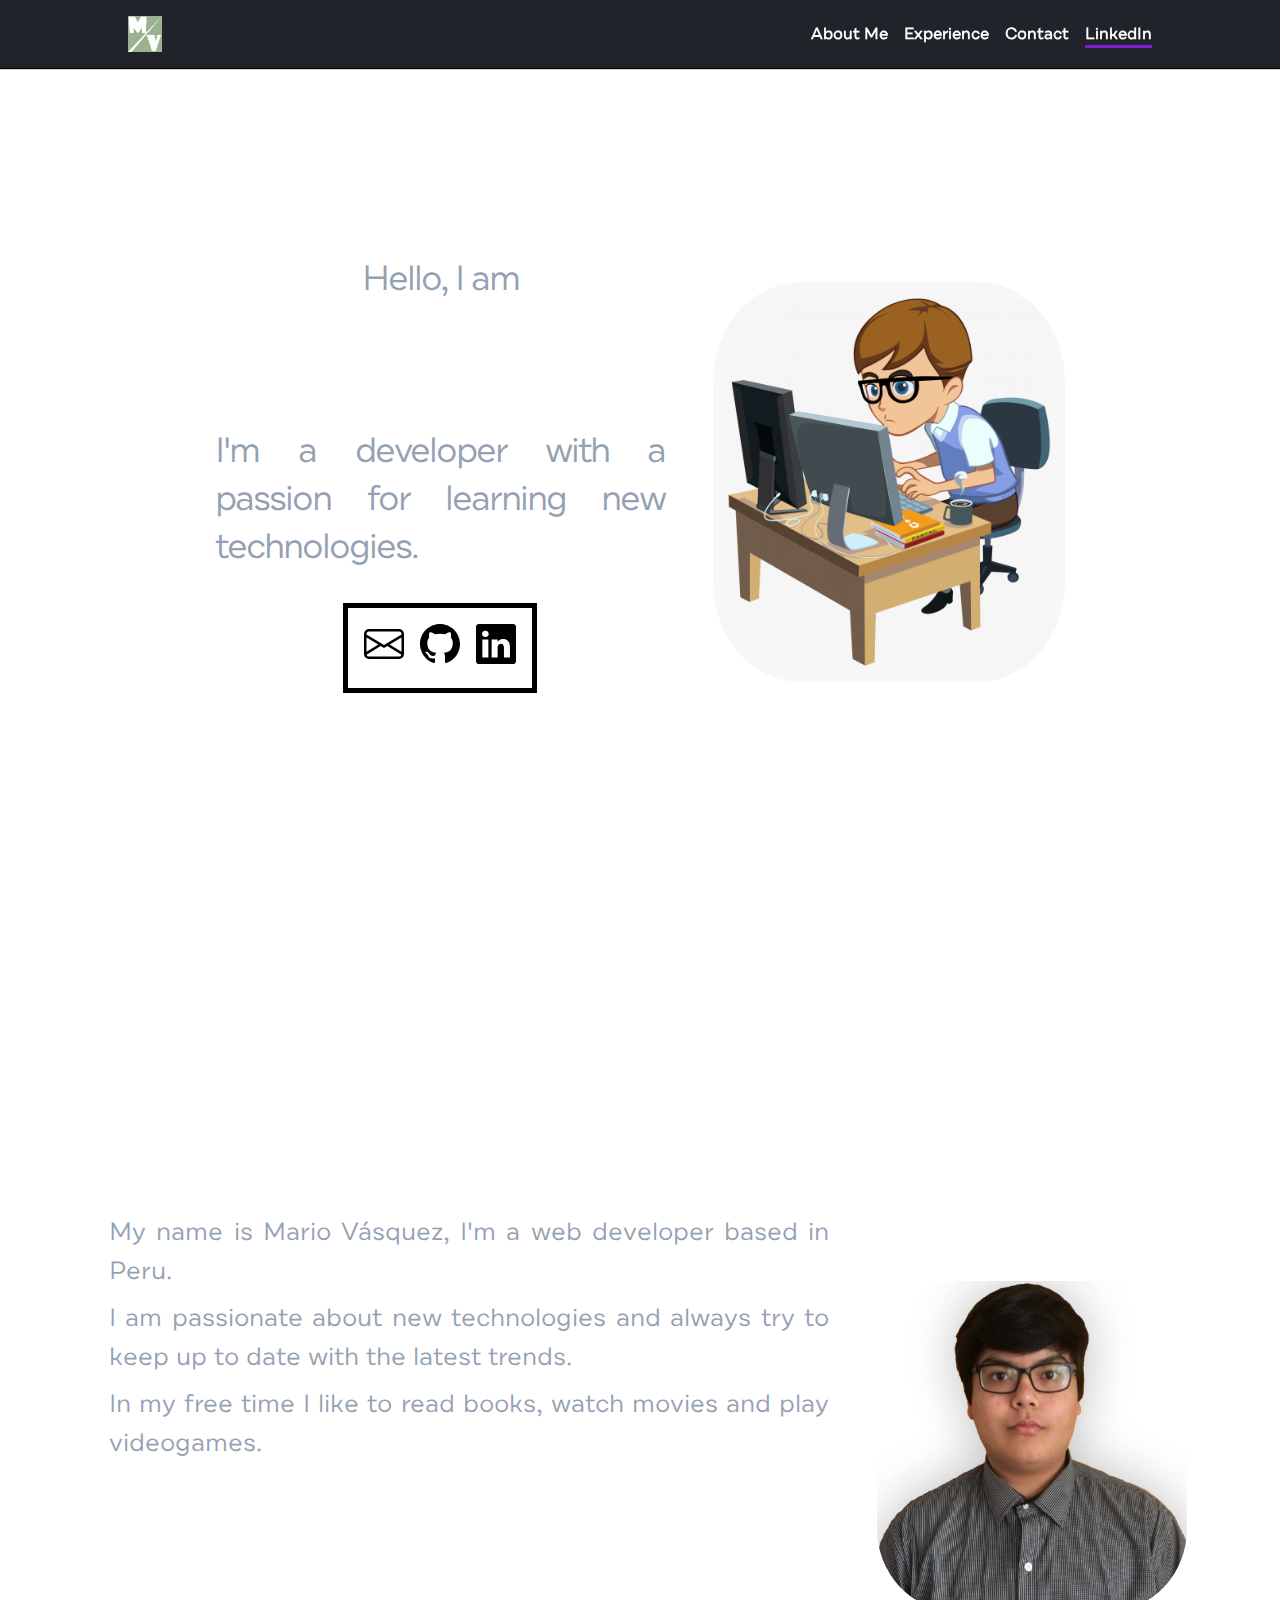
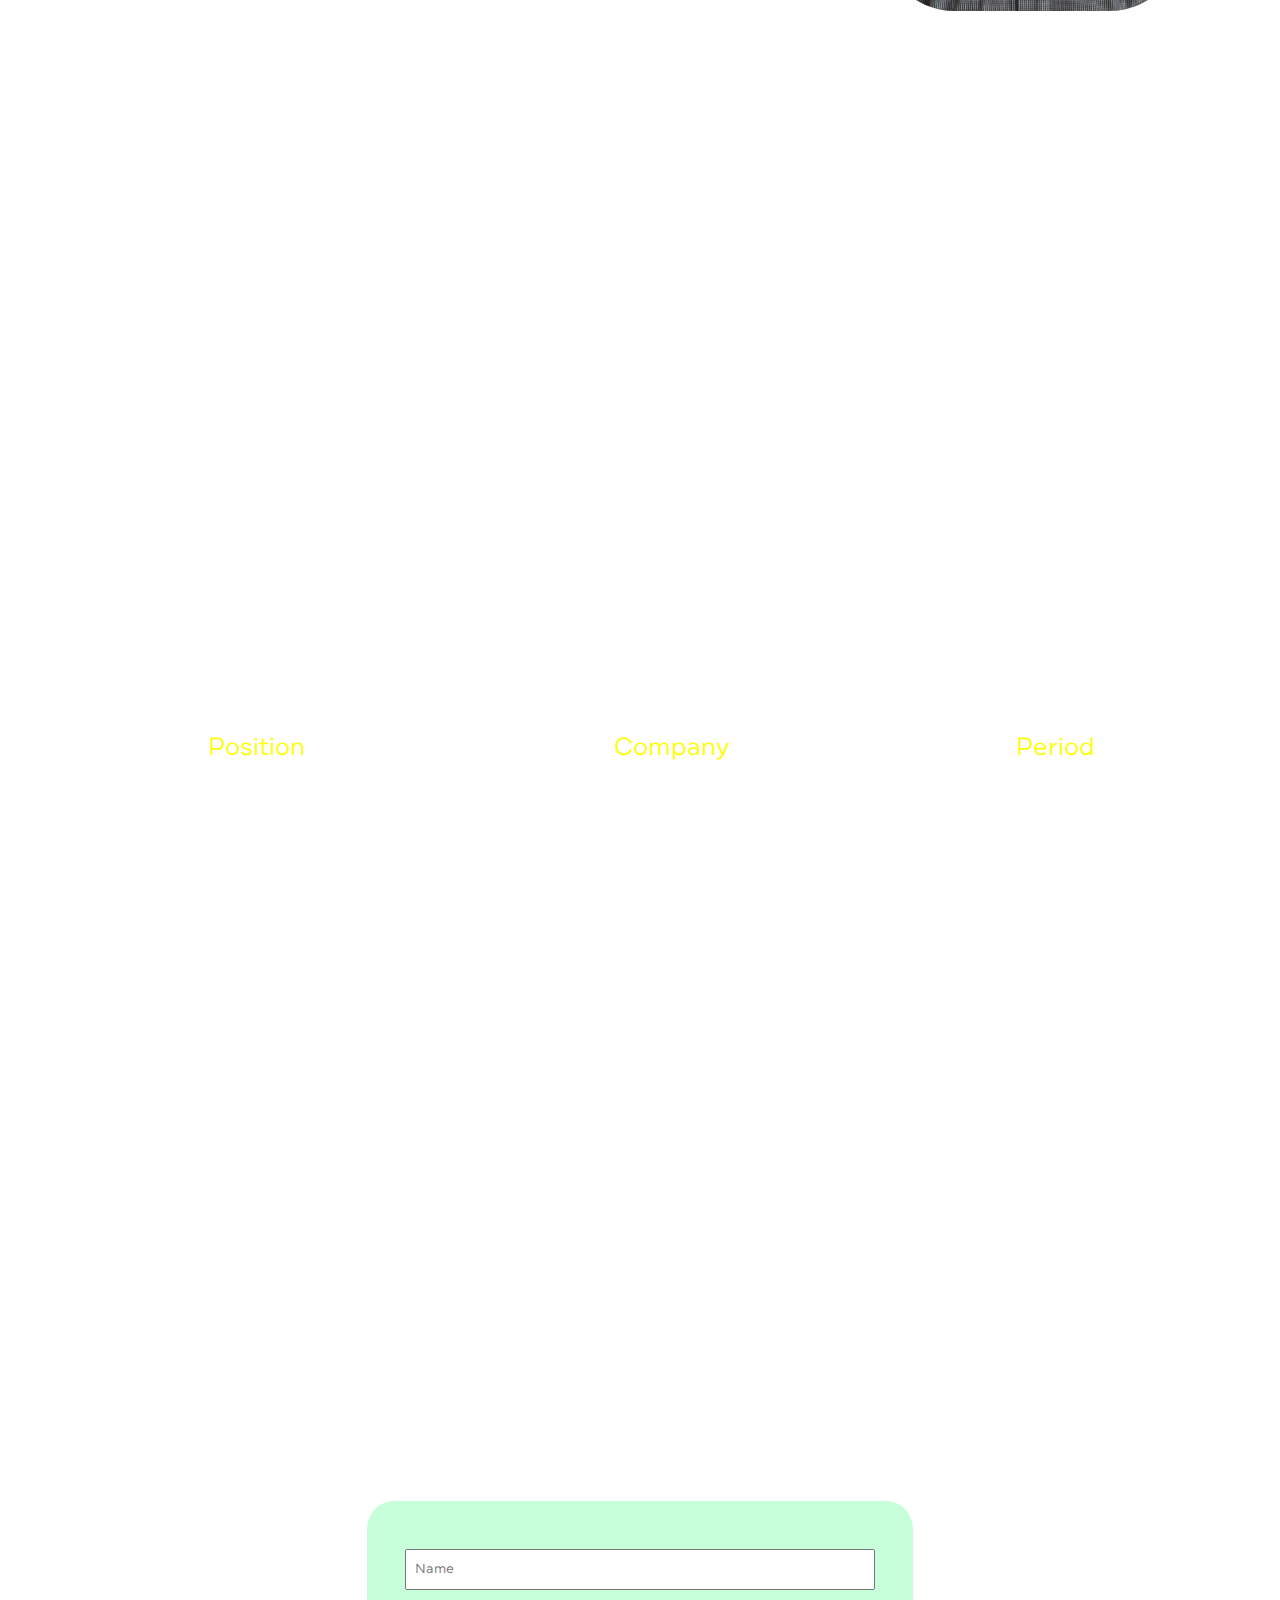
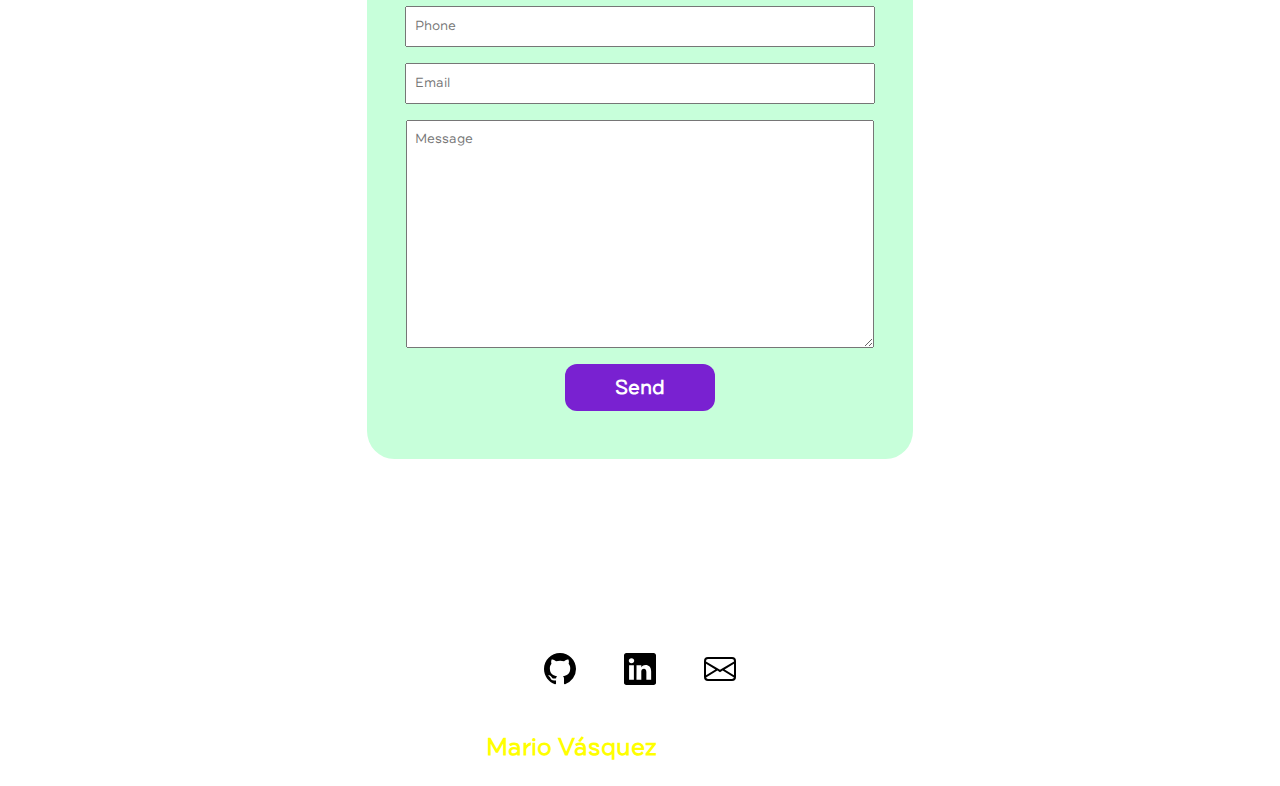
<file: index.html>
<!DOCTYPE html>
<html lang="es">
<head>
    <meta charset="UTF-8" />
    <meta http-equiv="X-UA-Compatible" content="IE=edge" />
    <meta name="viewport" content="width=device-width, initial-scale=1.0" />
    <title>Mario Vásquez Portfolio</title>
    <link rel="shortcut icon" href="./img/favicon.ico" type="image/x-icon" />
    <link rel="stylesheet" href="./css/fonts.css" />
    <link rel="stylesheet" href="./css/index.css" />
    <!-- Primary Meta Tags -->
    <title>Mario Vásquez Portfolio</title>
    <meta name="title" content="Mario Vásquez Portfolio">
    <meta name="description" content="I'm a developer with a passion for learning new technologies.">

    <!-- Open Graph / Facebook -->
    <meta property="og:type" content="website">
    <meta property="og:url" content="https://mariovasquez.github.io/Reto1-G17/">
    <meta property="og:title" content="Mario Vásquez Portfolio">
    <meta property="og:description" content="I'm a developer with a passion for learning new technologies.">
    <meta property="og:image" content="https://raw.githubusercontent.com/mariovasquez/Reto1-G17/develop/img/image-website.png">

    <!-- Twitter -->
    <meta property="twitter:card" content="summary_large_image">
    <meta property="twitter:url" content="https://mariovasquez.github.io/Reto1-G17/">
    <meta property="twitter:title" content="Mario Vásquez Portfolio">
    <meta property="twitter:description" content="I'm a developer with a passion for learning new technologies.">
    <meta property="twitter:image" content="https://raw.githubusercontent.com/mariovasquez/Reto1-G17/develop/img/image-website.png">
</head>
<body class="body">
    <header class="header">
        <nav class="header-nav">
            <div class="header-nav__container">
                    <a href="#iHero" class="header-nav__link-logo-container">
                        <img src="./img/logo.webp" alt="Logo MV" width="34" height="36" class="header-nav__link-logo"/>
                    </a>
                    <ul class="header-nav__menu-list-container">
                        <li><a href="#iAboutMe" class="header-nav__menu-link">About Me</a></li>
                        <li><a href="#iExperience" class="header-nav__menu-link">Experience</a></li>
                        <li><a href="#iContact" class="header-nav__menu-link">Contact</a></li>
                        <li><a href="https://www.linkedin.com/in/mario-leonardo-v%C3%A1squez-flori%C3%A1n/" target="_blank" rel="noopener noreferer" class="header-nav__menu-link header-nav__menu-link--active">LinkedIn</a></li>
                    </ul>
            </div>
        </nav>
    </header>
    <main>
        <article class="i-hero" id="iHero">
            <div class="i-hero__container">
                <div class="i-hero__info-container">
                        <p class="i-hero__info-paragraph">Hello, I am</p>
                        <h1 class="i-hero__info-h1">Mario Vásquez</h1>
                        <p class="i-hero__info-paragraph">I'm a developer with a passion for learning new technologies.</p>
                        <figure class="i-hero__img-tech-container">
                            <a href="#" onclick="location.href='mailto:mario.lvf99@gmail.com?subject=Contact&body=';" class="i-hero__img-link">
                                <img src="./img/icons/email.svg" alt="Logo Email" width="40" height="40" class="i-hero__img-tech" />
                            </a>
                            <a href="https://github.com/mariovasquez" target="_blank" rel="noopener noreferer">
                                <img src="./img/icons/github.svg" alt="Github" width="40" height="40" class="i-hero__img-tech" />
                            </a>
                            <a href="https://www.linkedin.com/in/mario-leonardo-v%C3%A1squez-flori%C3%A1n/" target="_blank" rel="noopener noreferer">
                                <img src="./img/icons/linkedin.svg" alt="LinkedIn" width="40" height="40" class="i-hero__img-tech" />
                            </a>
                        </figure>
                </div>
                <div class="i-hero__img-container">
                    <img src="./img/programmer.png" alt="Photo Mario Vasquez" class="i-hero__img"/>
                </div>
            </div>
        </article>
        <article id="iAboutMe" class="i-about">
                <div class="i-about__container">
                    <div class="i-about__info">
                        <h2 class="i-about__info-h2">About Me</h2>
                        <p class="i-about__info-paragraph">My name is Mario Vásquez, I'm a web developer based in Peru.</p>
                        <p class="i-about__info-paragraph">I am passionate about new technologies and always try to keep up to date with the latest trends.</p>
                        <p class="i-about__info-paragraph">In my free time I like to read books, watch movies and play videogames.</p>
                        <h3 class="i-about__info-h3">My Skills:</h3>
                        <ul>
                            <li>HTML</li>
                            <li>CSS</li>
                            <li>Javascript</li>
                            <li>.NET</li>
                            <li>Java - Spring</li>
                            <li>Oracle PL/SQL</li>
                            <li>SQL Server</li>
                            <li>Git</li>
                        </ul>
                    </div>
                    <div class="i-about__img-container">
                        <img src="./img/photo.png" alt="Photo Mario Vasquez" width="450" height="460" class="i-about__img"/>
                    </div>
                </div>
        </article>
        <section id="iExperience" class="i-experience">
            <div class="i-experience__container">
                <h2 class="i-experience__info-h2">Experience</h2>
                <table class="i-experience__info-table">
                  <thead class="i-experience__info-table-header">
                        <tr>
                            <td class="i-experience__info-cell">Position</td>
                            <td class="i-experience__info-cell">Company</td>
                            <td class="i-experience__info-cell">Period</td>
                        </tr>
                  </thead>
                  <tbody class="i-experience__info-table-body">
                    <tr>
                      <td class="i-experience__info-cell">Junior Developer</td>
                      <td class="i-experience__info-cell">NTT DATA Peru S.A.C.</td>
                      <td class="i-experience__info-cell">nov. 2021 - present</td>
                    </tr>
                    <tr>
                      <td class="i-experience__info-cell">Virtual Courses Assembler</td>
                      <td class="i-experience__info-cell">Universidad Privada del Norte S.A.C.</td>
                      <td class="i-experience__info-cell">dec. 2020 - mar. 2021</td>
                    </tr>
                    <tr>
                      <td class="i-experience__info-cell">Content Reviewer</td>
                      <td class="i-experience__info-cell">Universidad Privada del Norte S.A.C.</td>
                      <td class="i-experience__info-cell">jan. 2020 - feb. 2020</td>
                    </tr>
                  </tbody>
                </table>
              </div>
        </section>
        <section id="iContact" class="i-contact">
            <div class="i-contact__container">
                <h2 class="i-contact__info-h2">Contact</h2>
                <form action="/" class="i-contact__form">
                  <input class="i-contact__form-input" type="text" id="nombre" name="name" placeholder="Name" required/>
                  <input class="i-contact__form-input" type="number" id="nombre" name="phone" placeholder="Phone" required/>
                  <input class="i-contact__form-input" type="email" id="email" name="email" placeholder="Email" required/>
                  <textarea class="i-contact__form-input" name="message" id="message" cols="30" rows="10" placeholder="Message"></textarea>
                  <button class="i-contact__form-button">Send</button>
                </form>
              </div>
        </section>
        <footer class="footer">
            <nav class="footer-nav">
              <div class="footer-nav__container">
                <ul class="footer-nav__links-socials-list">
                  <li>
                    <a href="#">
                      <img src="./img/icons/github.svg" alt="Logo Github" width="32" height="32" />
                    </a>
                  </li>
                  <li>
                    <a href="#">
                      <img src="./img/icons/linkedin.svg" alt="Logo LinkedIn" width="32" height="32" />
                    </a>
                  </li>
                  <li>
                    <a href="#" onclick="location.href='mailto:mario.lvf99@gmail.com?subject=Contact&body=';">
                        <img src="./img/icons/email.svg" alt="Logo Email" width="32" height="32" />
                    </a>
                  </li>
                </ul>
                <h2 class="footer-nav__copyright">
                  &copy; 2022 <a href="#iHero" class="footer-nav__copyright-link">Mario Vásquez</a>. All rights reserved.
                </h2>
              </div>
            </nav>
          </footer>
    </main>
</body>
</html>
</file>
<file: css/fonts.css>
@font-face {
    font-family: DraftB-Regular;
    src: url("../fonts/b-regular-draft-214432/DraftBRegular.otf");
}
</file>
<file: css/index.css>
:root{
    scroll-behavior: smooth;
}
.body{
    font-family: DraftB-Regular;
    animation: fadeBackground 3s infinite;
    animation-fill-mode:both;
    color: #fff;
    margin: 0;
}

.header{
    position: fixed;
    top: 0;
    left: 0;
    background-color: #20232a;
    width: 100%;
    box-shadow: 0 0 0.0625rem 0.0625rem #000;
    z-index: 25;
}
.header-nav{
    display: flex;
    padding: 1rem 0;
    align-items: center;
    justify-content: center;
}

.header-nav__container{
    display: flex;
    align-items: center;
    justify-content: space-between;
    padding: 0;
    max-width: 400px;
    gap: 0.5rem;
}

.header-nav__link-logo-container{
    display: flex;
}

.header-nav__link-logo{
    width: 34px;
    height: 36px;
}

.header-nav__menu-list-container{
    display: flex;
    gap: 0.5rem;
    margin: 0;
    padding: 0;
    list-style: none;
}

.header-nav__menu-link{
    position: relative;
    color: #fff;
    text-decoration: none;
    font-weight: 700;
    transition: color 0.5s;
}

.header-nav__menu-link::before {
    content: '';
    position: absolute;
    left: 0;
    bottom: -0.125rem;
    width: 0;
    height: 0.125rem;
    background-color: 7921d1;
    transition: width 0.5s ease-in-out;
}
.header-nav__menu-link:hover{
    color: #c7ffda;
}

.header-nav__menu-link:hover::before,
.header-nav__menu-link--active{
    border-bottom: 3px solid #7921d1;
    width: 100%;
}

.i-hero {
    position: relative;
    display: flex;
    align-items: center;
    height: 100vh;
    justify-content: center;
    padding: 2rem;
}

.i-hero__container {
    padding: 1.5rem 1.5rem;
    z-index: 5;
    display: flex;
    flex-direction: column;
    gap: 0.5rem;
    align-items: center;
}

.i-hero__info-container{
    display: flex;
    flex-direction: column;
    max-width: 250px;
    align-items: center;
    gap: 1rem;
}

.i-hero__img-tech-container{
    display: flex;
    gap: 1rem;
    padding: 1rem 1rem;
    border: 5px solid #000;
}

.i-hero__info-paragraph{
    font-size: 20px;
    margin: 0;
    color: #94A1B2;
    line-height: 1.5rem;
    text-align: justify;
}

.i-about__info-h3{
    font-size: 25px;
    margin: 0;
}
.i-hero__info-h1{
    font-size: 30px;
    margin: 0;
    text-align: center;
}

.i-hero__img-container{
    display: flex;
    justify-content: center;
    flex-direction: row;
}
.i-hero__img{
    border-radius: 25%;
    max-width: 200px;
    max-height: 200px;
}

.i-about{
    padding: 0 2rem;
    z-index: 5;
    display: flex;
    flex-direction: row;
    gap: 2.5rem;
    align-items: center;
    justify-content: center;
    height: 150vh;
}
.i-about__container{
    display: flex;
    align-items: center;
    flex-direction: column;
    gap: 1rem;
    max-width: 450px;
    padding: 1rem 1rem;
    border: 5px solid #fff;
}
.i-about__info{
    max-width: 300px;
    display: flex;
    flex-direction: column;
    margin: 0px;
    gap: 0.5rem;
    padding: 1rem 1rem;
    
}

.i-about__info-h2,
.i-experience__info-h2,
.i-contact__info-h2{
    text-align: center;
    font-size: 30px;
    margin: 0;
}

.i-about__info-paragraph{
    font-size: 20px;
    margin: 0px;
    color: #94A1B2;
    text-align: justify;
}

.i-about__img-container{
    display: flex;
    align-items: center;
    padding: 1rem 0;
}
.i-about__img{
    border-radius: 25%;
    max-width: 190px;
    max-height: 200px;
}

.i-experience{
    display: flex;
    flex-direction: row;
    z-index: 5;
    align-items: center;
    justify-content: center;
    padding: 0 1rem;
    height: 100vh;
}

.i-experience__container{
    display: flex;
    flex-direction: column;
    /*padding: 8rem 0 0 0;*/
    gap: 5rem;
    align-items: center;
}

.i-experience__info-table{
    padding: 1rem;
    font-size: 20px;
    border: 3px solid #fff;
    justify-content: center;
    align-items: center;
    max-width: 375px;
}

.i-experience__info-table-header{
    color: yellow;
    text-align: center;
    border: 3px solid white;
}
.i-experience__info-table-body{
    border: 3px solid white;
    color: #fff;
    text-align: center;
}

.i-experience__info-cell{
    padding: 0.25rem;
}

.i-contact{
    display: flex;
    flex-direction: row;
    z-index: 5;
    align-items: center;
    justify-content: center;
    padding: 0 1rem;
    height: 105vh;
}

.i-contact__container{
    display: flex;
    flex-direction: column;
    gap: 5rem;
}
.i-contact__form{
    padding: 3rem;
    background-color: #c7ffda;
    display: flex;
    flex-direction: column;
    gap: 1rem;
    border-radius: 5%;
    max-width: 300px;
    align-items: center;
}

.i-contact__form-input{
    width: 100%;
    padding: 0.5rem;
    font-family: DraftB-Regular;
}

.i-contact__form-button{
    cursor: pointer;
    font-family: DraftB-Regular;
    font-weight: bolder;
    font-size: 20px;
    padding: 0.5rem 0;
    background-color: #7921d1;
    color: #fff;
    width: 150px;
    border-radius: 12px;
    border: none;
    transition: background-color 0.5s, color 0.5s;
}

.i-contact__form-button:hover{
    background-color: #5e18a4;
    color: yellow;
}

.footer{
    width: 100%;
    z-index: 5;
}

.footer-nav{
    display: flex;
    flex-direction: column;
    align-items: center;
    padding: 4rem 0 0 0;
}

.footer-nav__container{
    display: flex;
    flex-direction: column;
    align-items: center;
}

.footer-nav__links-socials-list{
    display: flex;
    flex-direction: row;
    list-style-type: none;
    gap: 3rem;
    justify-content: space-between;
    padding: 0;
}

.footer-nav__copyright{
    text-align: center;
}

.footer-nav__copyright-link{
    text-decoration: none;
    color: yellow;
}

@keyframes fadeBackground {
    0%   { background: #1e1e3a; }
    50%  { background: #161618; }
    100%  { background: #1e1e3a; }
}

@media (min-width: 768px) {
    .header-nav__container {
        max-width: 1024px;
        width: 1024px;
    }
    .header-nav__menu-list-container{
        gap: 1rem;
    }
    .i-hero__container {
        padding: 3rem 3rem;
        flex-direction: row;
        gap: 3rem;
    }
    .i-hero__info-container{
        max-width: 450px;
    }
    .i-hero__info-paragraph{
        font-size: 35px;
        letter-spacing: -2px;
        line-height: 3rem;
    }
    .i-about__info-h3{
        font-size: 35px;
    }
    .i-hero__info-h1{
        font-size: 60px;
    }
    .i-hero__img{
        max-width: 400px;
        max-height: 400px;
    }
    .i-about{
        padding: 2rem;
        height: 100vh;
    }
    .i-about__info{
        max-width: 720px;
        gap: 0.5rem;
    }
    .i-about__container{
        gap: 2rem;
        max-width: 1920px;
        flex-direction: row;
        padding: 1rem 2rem;
    }
    .i-about__info-h2,
    .i-experience__info-h2,
    .i-contact__info-h2{
        font-size: 50px;
    }
    .i-about__info-paragraph{
        font-size: 25px;
    }
    .i-about__img{
        max-width: 310px;
        max-height: 330px;
    }
    .i-experience__info-table{
        padding: 1rem;
        font-size: 25px;
        max-width: 1180px;
    }
    .i-experience__info-cell{
        padding: 1rem;
    }
    .i-contact__form{
        max-width: 500px;
        width: 450px;
    }
  }
</file>
